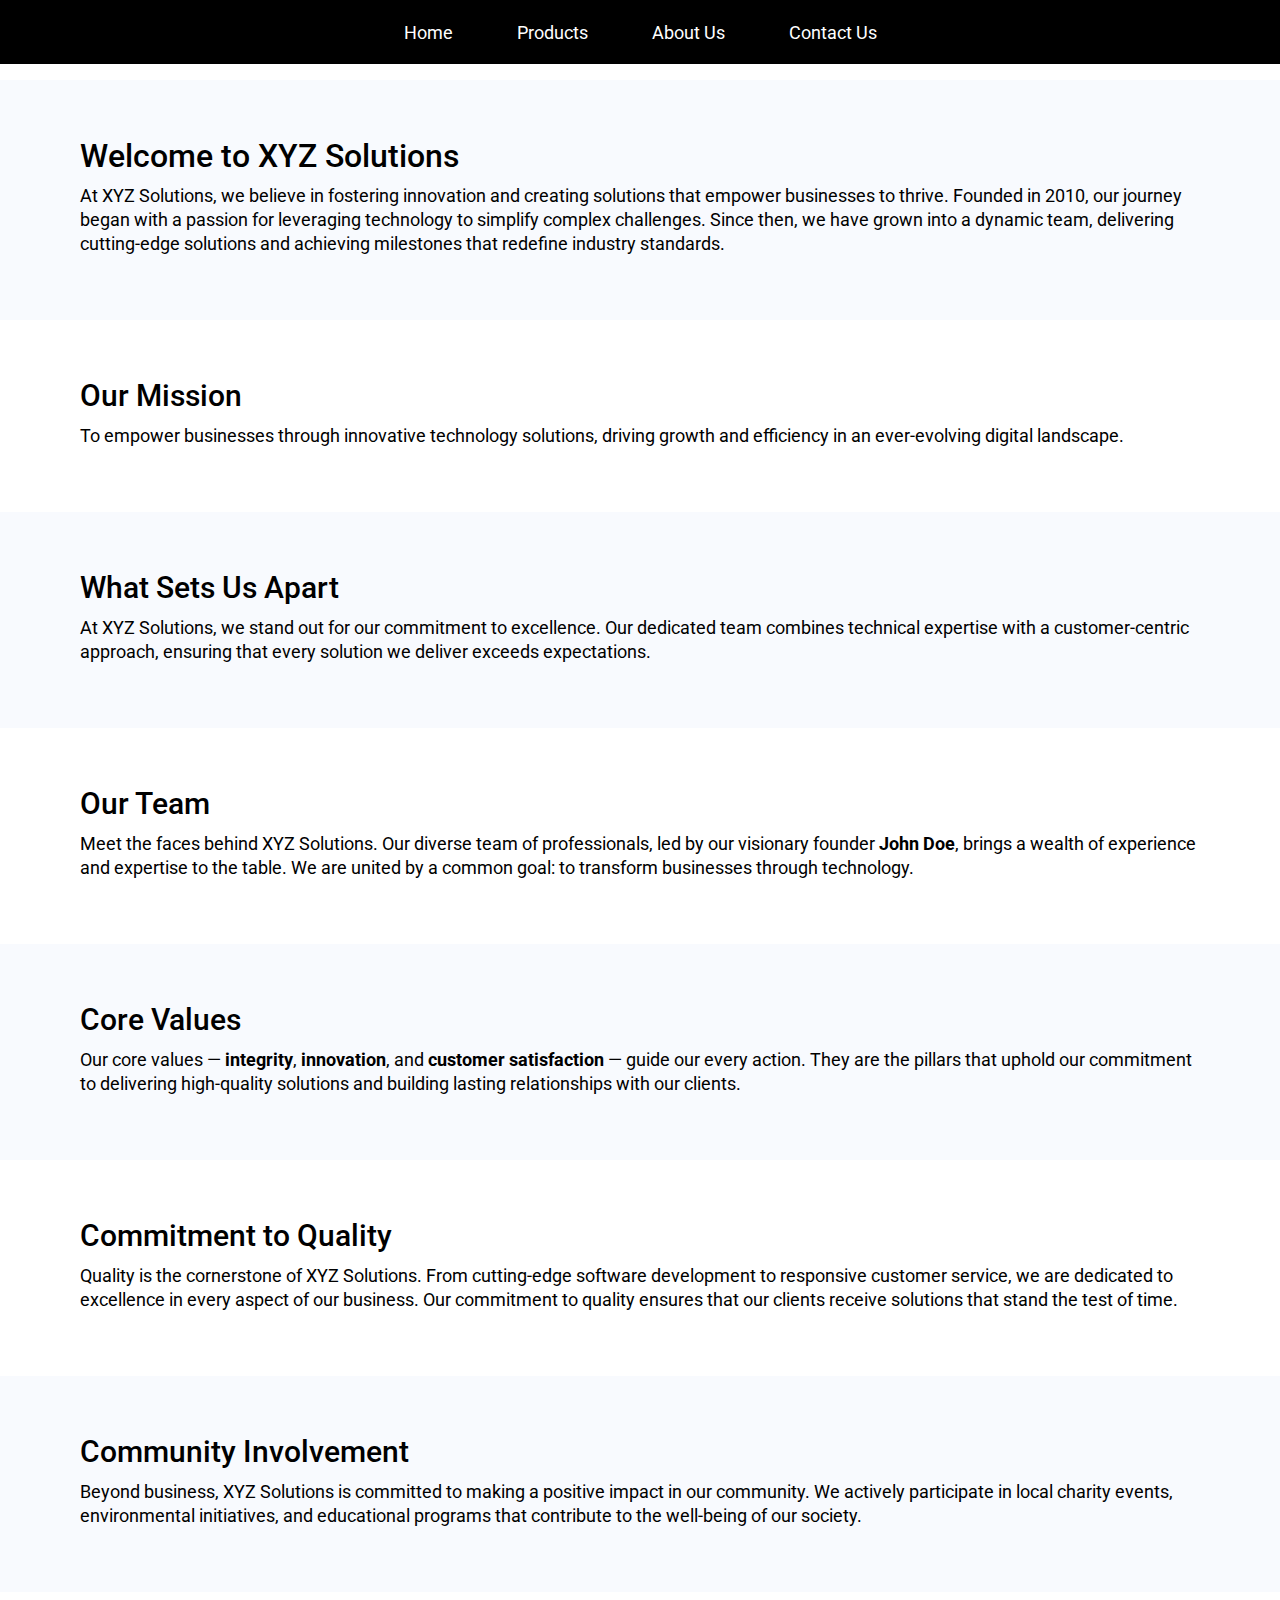
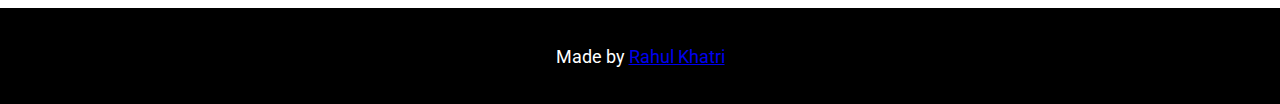
<file: about.html>
<!DOCTYPE html>
<html lang="en">
  <link>
    <meta charset="UTF-8" />
    <meta name="viewport" content="width=device-width, initial-scale=1.0" />
    <title>About Us</title>
    <link rel="stylesheet" href="./css/about.css"></link>
    <link rel="stylesheet" href="./css/header.css" />
    <link rel="stylesheet" href="./css/footer.css" />
    <link rel="preconnect" href="https://fonts.googleapis.com">
    <link rel="preconnect" href="https://fonts.gstatic.com" crossorigin>
    <link href="https://fonts.googleapis.com/css2?family=Roboto:ital,wght@0,100;0,300;0,400;0,500;0,700;0,900;1,100;1,300;1,400;1,500;1,700;1,900&display=swap" rel="stylesheet">
  </head>
  <body>
    <header class="header">
      <nav>
        <ul>
          <li class="nav_options">
            <a href="/index.html"> Home </a>
          </li>
          <li class="nav_options">
            <a href="/products.html"> Products </a>
          </li>
          <li class="nav_options">
            <a href="/about.html"> About Us </a>
          </li>
          <li class="nav_options">
            <a href="/contact.html"> Contact Us </a>
          </li>
        </ul>
      </nav>
    </header>
    <section class="about_us_section">

      <div class="about_us_content_container">

        <h2>Welcome to XYZ Solutions</h2>
      <p>
        At XYZ Solutions, we believe in fostering innovation and creating
        solutions that empower businesses to thrive. Founded in 2010, our journey
        began with a passion for leveraging technology to simplify complex
        challenges. Since then, we have grown into a dynamic team, delivering
        cutting-edge solutions and achieving milestones that redefine industry
        standards.
      </p>
      </div>

      <div class="about_us_content_container">
      <h3>Our Mission</h3>


      <p>
        To empower businesses through innovative technology solutions, driving
        growth and efficiency in an ever-evolving digital landscape.
      </p>
    </div>
    <div class="about_us_content_container">
      <h3>What Sets Us Apart</h3>

      <p>
        At XYZ Solutions, we stand out for our commitment to excellence. Our
        dedicated team combines technical expertise with a customer-centric
        approach, ensuring that every solution we deliver exceeds expectations.
      </p>
    </div>
   

    <div class="about_us_content_container">
      <h3>Our Team</h3>

    <p>
      Meet the faces behind XYZ Solutions. Our diverse team of professionals,
      led by our visionary founder <strong>John Doe</strong>, brings a wealth of
      experience and expertise to the table. We are united by a common goal: to
      transform businesses through technology.
    </p>
    </div>

    
    <div class="about_us_content_container">
      <h3>Core Values</h3>

      <p>
        Our core values — <strong>integrity</strong>, <strong>innovation</strong>,
        and <strong>customer satisfaction</strong> — guide our every action. They
        are the pillars that uphold our commitment to delivering high-quality
        solutions and building lasting relationships with our clients.
      </p>
    </div>

   
    <div class="about_us_content_container">
      <h3>Commitment to Quality</h3>

      <p>
        Quality is the cornerstone of XYZ Solutions. From cutting-edge software
        development to responsive customer service, we are dedicated to excellence
        in every aspect of our business. Our commitment to quality ensures that
        our clients receive solutions that stand the test of time.
      </p>
    </div>

   
    <div class="about_us_content_container">
      <h3>Community Involvement</h3>

    <p>
      Beyond business, XYZ Solutions is committed to making a positive impact in
      our community. We actively participate in local charity events,
      environmental initiatives, and educational programs that contribute to the
      well-being of our society.
    </p>
    </div>

    
  </section>
  <footer>
    <div>

      Made by
      <a href="http://github.com/rahul72925" target="_blank">Rahul Khatri</a>
    </div>
    </footer>
  </body>
</html>
</file>
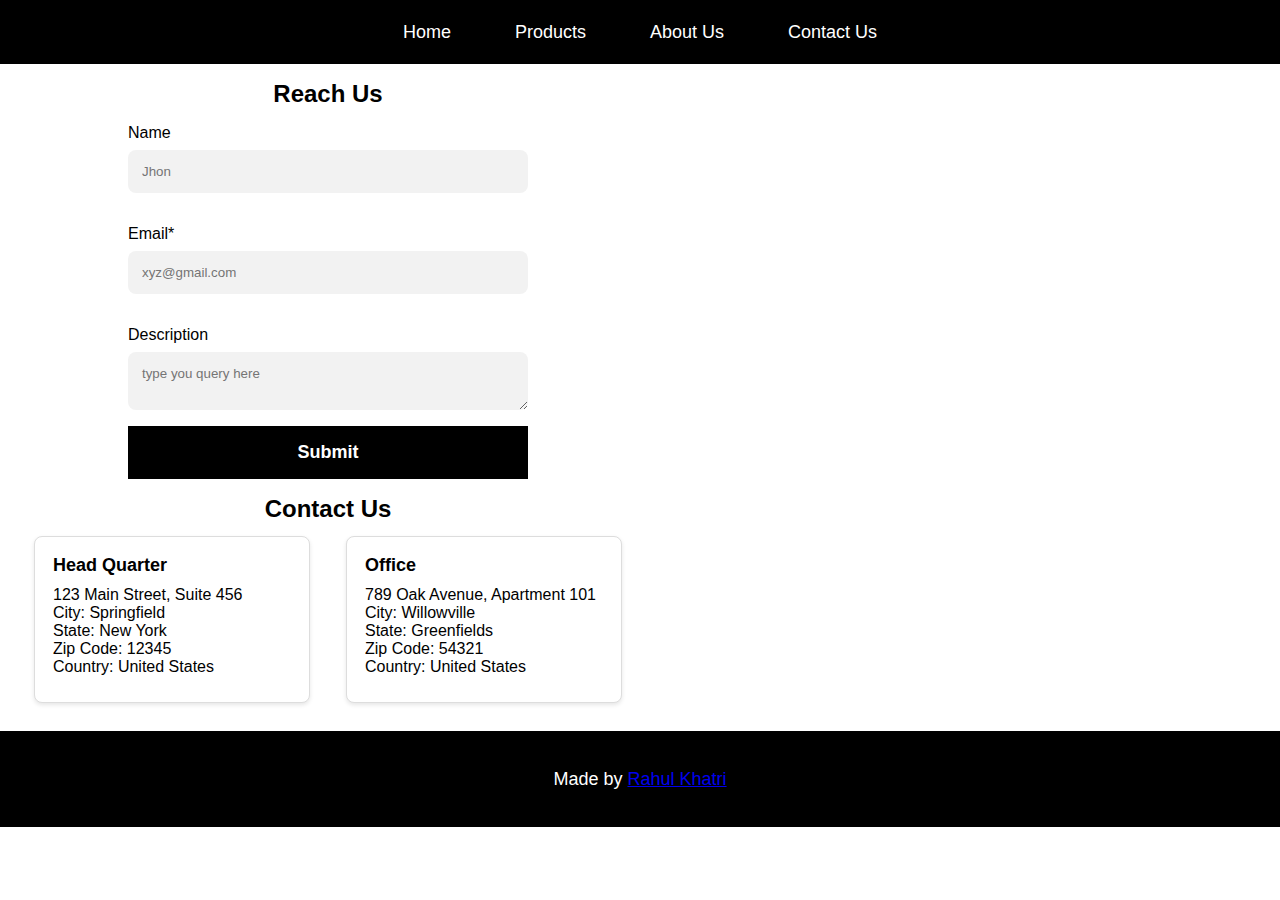
<file: contact.html>
<!DOCTYPE html>
<html lang="en">
  <link>
    <meta charset="UTF-8" />
    <meta name="viewport" content="width=device-width, initial-scale=1.0" />
    <title>Contact Us</title>
    
    <link rel="stylesheet" href="./css/contact.css"></link>
    <link rel="stylesheet" href="./css/header.css"></link>
    <link rel="stylesheet" href="./css/footer.css" />
    <link href="https://api.mapbox.com/mapbox-gl-js/v2.14.1/mapbox-gl.css" rel="stylesheet">
<script src="https://api.mapbox.com/mapbox-gl-js/v2.14.1/mapbox-gl.js"></script>
  </head>
  <body>
    <header class="header">
      <nav>
        <ul>
          <li class="nav_options">
            <a href="/index.html"> Home </a>
          </li>
          <li class="nav_options">
            <a href="/products.html"> Products </a>
          </li>
          <li class="nav_options">
            <a href="/about.html"> About Us </a>
          </li>
          <li class="nav_options">
            <a href="/contact.html"> Contact Us </a>
          </li>
        </ul>
      </nav>
    </header>
    <section class="contact_us_container">
      <div class="react_us_from_container">
        <h2>Reach Us</h2>
        <form class="react_us_from">
          <fieldset>
            <label class="input_label">Name</label>
            <input placeholder="Jhon" class="contact_us_input"/>
          </fieldset>
          <fieldset>
            <label class="input_label">Email*</label>
            <input placeholder="xyz@gmail.com" class="contact_us_input"/>
          </fieldset>
          <fieldset>
            <label class="input_label">Description</label>
            <textarea placeholder="type you query here" class="contact_us_input"></textarea>
          </fieldset>
          <button class="contact_form_submit">Submit</button>
        </form>
      <div class="contact_container">
        <h2>Contact Us</h2>
        <div class="addresses-container">
          <div class="address-container">
            <div class="address-heading">Head Quarter</div>
            <div class="address-details">
                123 Main Street, Suite 456<br>
                City: Springfield<br>
                State: New York<br>
                Zip Code: 12345<br>
                Country: United States
            </div>
        </div>

        <div class="address-container">
            <div class="address-heading">Office</div>
            <div class="address-details">
                789 Oak Avenue, Apartment 101<br>
                City: Willowville<br>
                State: Greenfields<br>
                Zip Code: 54321<br>
                Country: United States
            </div>
        </div>
        </div>
      </div>
      </div>
      <div id="map"></div>
    </section>
    <footer>
      <div>

        Made by
        <a href="http://github.com/rahul72925" target="_blank">Rahul Khatri</a>
      </div>
      </footer>
    <script src="./scripts/contact.js"></script>
  </body>
</html>
</file>
<file: css/about.css>
* {
  padding: 0;
  margin: 0;
  box-sizing: border-box;
  font-family: "Roboto", sans-serif;
}
.about_us_section {
  font-family: "Roboto", sans-serif;
  display: flex;
  flex-direction: column;
  justify-content: center;
  line-height: 1.5rem;
  margin: 1rem 0;
}
.about_us_content_container {
  padding: 3rem 5rem;
}
.about_us_content_container h2 {
  font-size: 2rem;
  font-weight: 500;
  margin: 1rem 0;
}
.about_us_content_container h3 {
  font-size: 1.875rem;
  font-weight: 500;
  margin: 1rem 0;
}
.about_us_content_container p {
  font-size: 1.125rem;
  margin: 1rem 0;
}
.about_us_content_container:nth-child(odd) {
  background-color: #f8fafe;
}
</file>
<file: css/header.css>
.header {
  background-color: #000000;
  height: 4rem;
  display: flex;
  justify-content: center;
  align-items: center;
}
.header nav ul {
  display: flex;
  flex-direction: row;
}
.nav_options {
  list-style-type: none;
  margin: 0 1rem;
}
.nav_options a {
  text-decoration: none;
  font-family: "Roboto", sans-serif;
  color: #ffffff;
  font-size: 1.125rem;
  padding: 0.25rem 1rem;
}
.nav_options a:hover {
  border-bottom: 2px solid #ffffff;
}
</file>
<file: css/footer.css>
footer {
  height: 6rem;
  background-color: #000000;
  display: flex;
  justify-content: center;
  align-items: center;
  color: #ffffff;
  font-size: 1.125rem;
  text-align: center;
}
</file>
<file: css/contact.css>
* {
  padding: 0;
  margin: 0;
  box-sizing: border-box;
  font-family: "Roboto", sans-serif;
}
.contact_us_container {
  display: grid;
  grid-template-columns: 1fr;
  height: 100%;
  font-family: "Roboto", sans-serif;
  margin: 1rem;
}

.react_us_from_container {
  display: flex;
  justify-content: center;
  flex-direction: column;
  align-items: center;
}

.react_us_from {
  display: flex;
  flex-direction: column;
  width: 100%;
  margin-bottom: 1rem;
}

.react_us_from fieldset {
  border: none;
  display: flex;
  flex-direction: column;
  padding: 0;
  margin: 1rem 0;
}

.contact_us_input {
  padding: 0.875rem;
  background: #f2f2f2;
  border: none;
  border-radius: 0.5rem;
}
.input_label {
  margin-bottom: 0.5rem;
}

.contact_form_submit {
  cursor: pointer;
  background-color: #000000;
  color: #ffffff;
  outline: none;
  border: none;
  padding: 1rem;
  font-weight: 600;
  font-size: 1.125rem;
  transition: all 0.15s;
}
.contact_form_submit:hover {
  color: #f2f2ff;
  background-color: #363062;
}
.address-container {
  background-color: #fff;
  border: 1px solid #ddd;
  border-radius: 8px;
  padding: 1.125rem;
  margin-bottom: 1.125rem;
  box-shadow: 0 2px 4px rgba(0, 0, 0, 0.1);
  width: 100%;
  margin: 0.875rem 1.125rem;
  min-width: 12rem;
}

.address-heading {
  font-size: 18px;
  font-weight: bold;
  margin-bottom: 10px;
}

.address-details {
  font-size: 16px;
  margin-bottom: 8px;
}
.addresses-container {
  width: 100%;
  display: flex;
  flex-direction: column;
  justify-content: center;
  align-items: center;
}

.contact_container {
  width: 100%;
}
.contact_container h2 {
  text-align: center;
}
@media (min-width: 900px) {
  .contact_us_container {
    grid-template-columns: 1fr 1fr;
  }
  .contact_us_input {
    width: 25rem;
  }
  .react_us_from {
    width: unset;
  }
  .addresses-container {
    justify-content: space-around;
    align-items: center;
    flex-direction: row;
    height: 12rem;
  }
}
</file>
